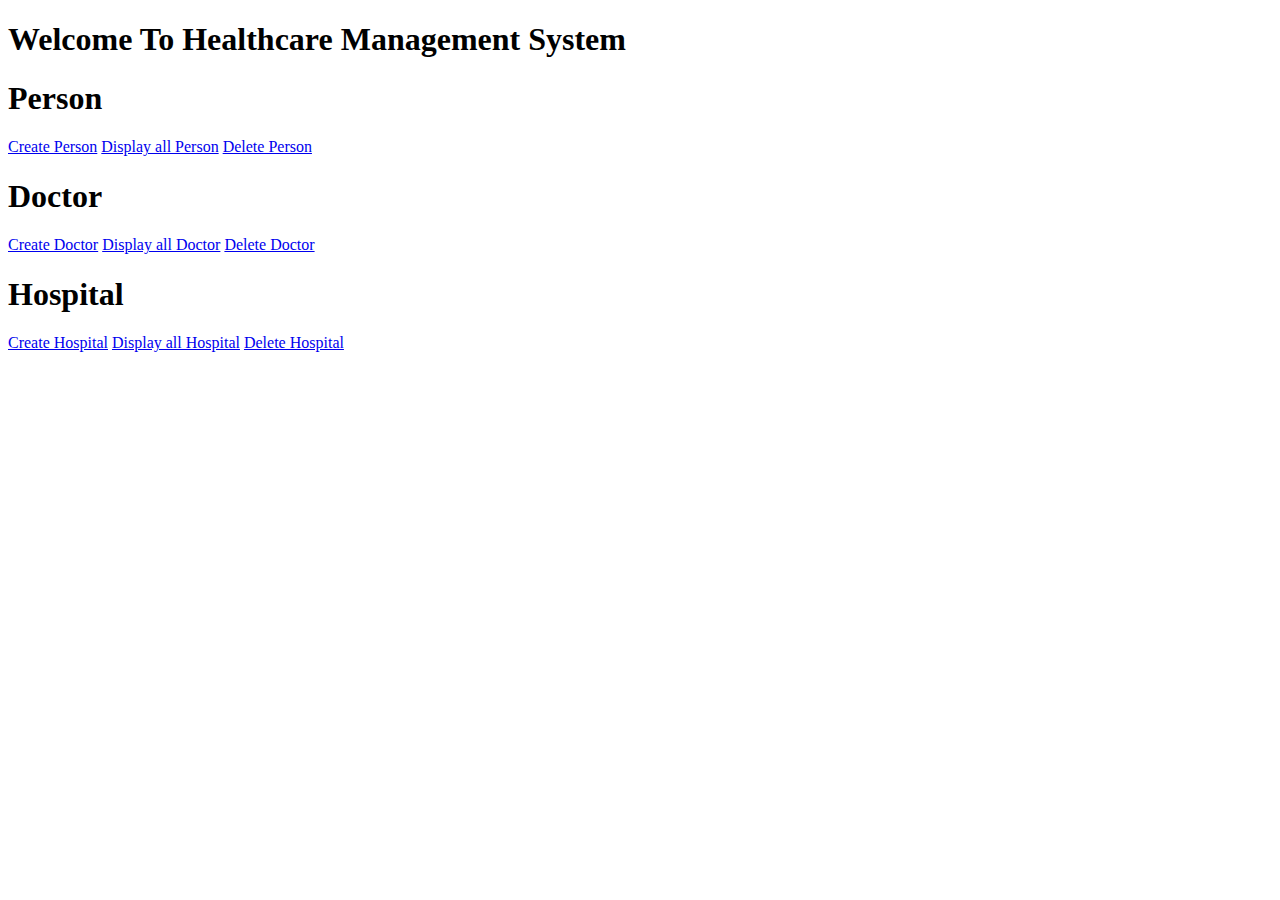
<file: src/main/webapp/index.html>
<!DOCTYPE html>
<html lang="en">
<head>
    <meta charset="UTF-8">
    <title>Title</title>
</head>
<body>

<h1>Welcome To Healthcare Management System</h1>
<h1>Person</h1>
<a href="/servlet-healthcare-management-system/CreatePerson.jsp">Create Person</a>
<a href="/servlet-healthcare-management-system/person-controller">Display all Person</a>
<a href="/servlet-healthcare-management-system/personDelete.html">Delete Person</a>
<br>
<h1>Doctor</h1>
<a href="/servlet-healthcare-management-system/CreateDoctor.jsp">Create Doctor</a>
<a href="/servlet-healthcare-management-system/doctor-controller">Display all Doctor</a>
<a href="/servlet-healthcare-management-system/doctorDelete.html">Delete Doctor</a>
<br>
<h1>Hospital</h1>
<a href="/servlet-healthcare-management-system/CreateHospital.jsp">Create Hospital</a>
<a href="/servlet-healthcare-management-system/hospital-controller">Display all Hospital</a>
<a href="/servlet-healthcare-management-system/hospitalDelete.html">Delete Hospital</a>

</body>
</html>
</file>
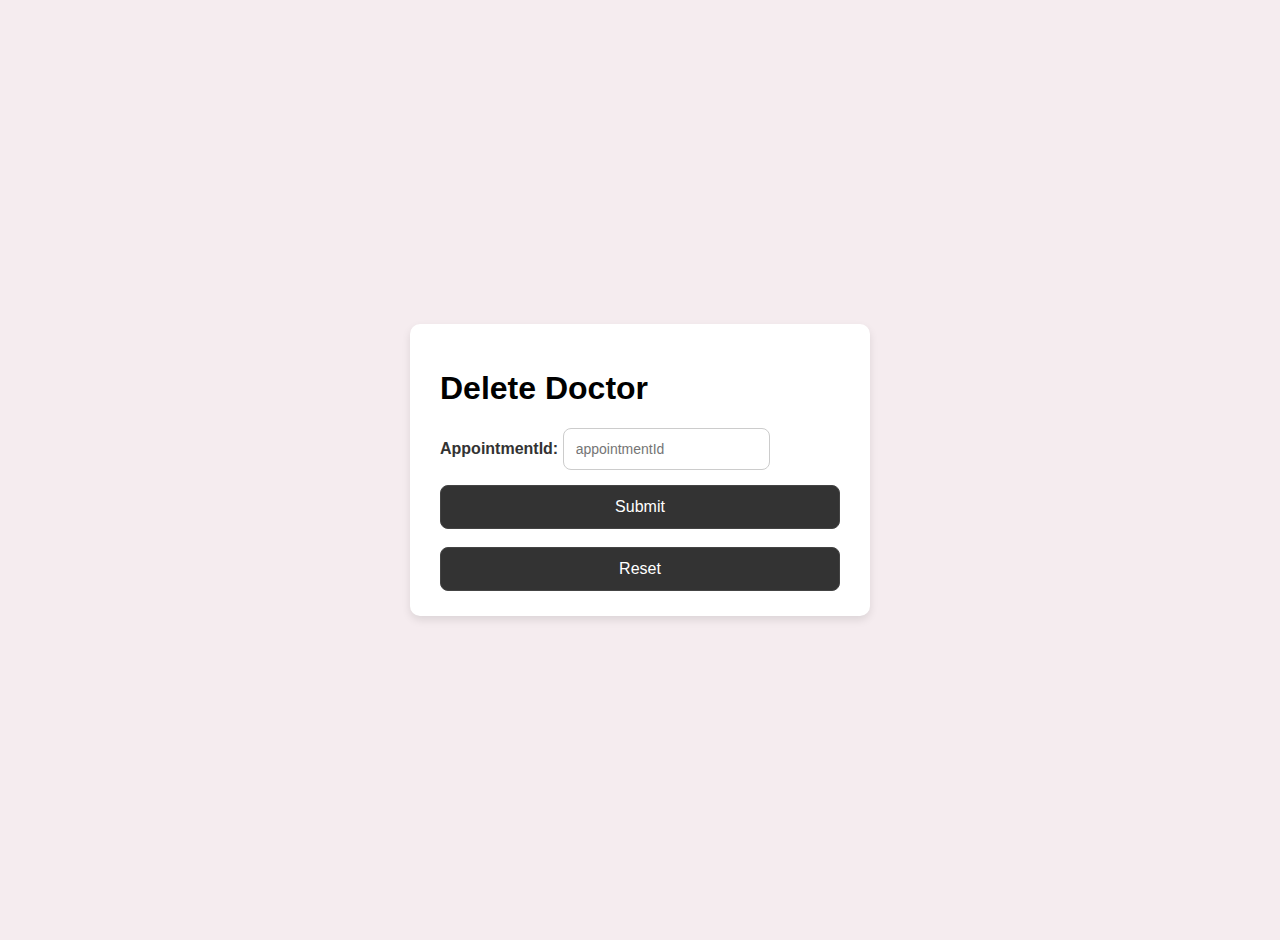
<file: src/main/webapp/appointmentDelete.html>
<!DOCTYPE html>
<html lang="en">
<head>
    <meta charset="UTF-8">
    <title>Delete Appointment</title>
    <link rel="stylesheet" href="style.css">
</head>

<body>
<div class="form-container">
    <h1>Delete Doctor</h1>
    <form action="/servlet-healthcare-management-system/DeleteAppointment.jsp" method="DELETE">
        <div class="form-group">
            <label for="appointmentId">AppointmentId:</label>
            <input type="number" id="appointmentId" name="appointmentId" placeholder="appointmentId" required>
        </div>

        <button type="submit">Submit</button>
        <br>
        <button type="reset">Reset</button>

    </form>
</div>
</body>
</html>
</file>
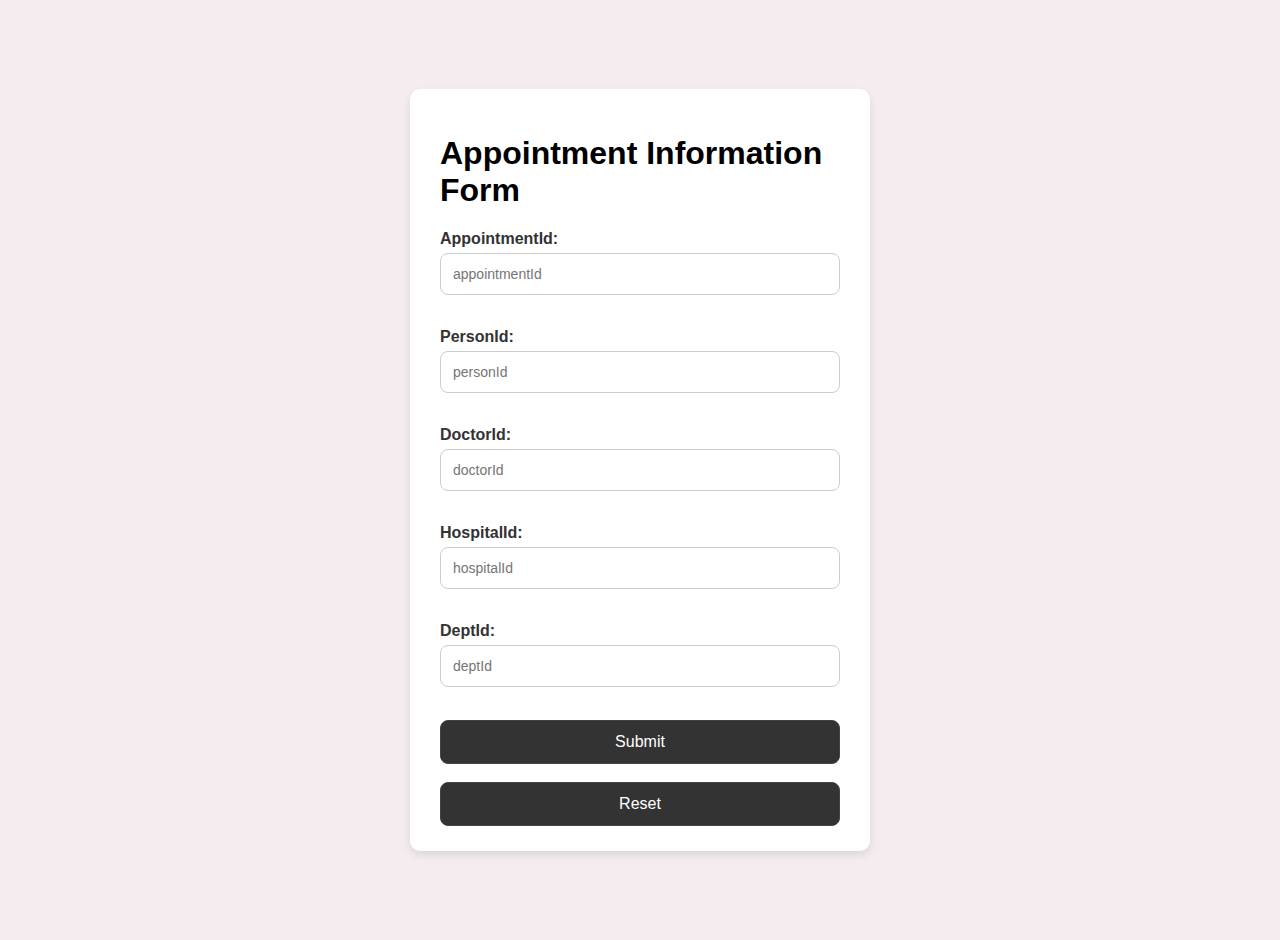
<file: src/main/webapp/appointmentInsert.html>
<!DOCTYPE html>
<html lang="en">
<head>
    <meta charset="UTF-8">
    <title>Title</title>
</head>
<link rel="stylesheet" href="style.css">
<body>
<div class="form-container">
    <h1>Appointment Information Form</h1>

    <form action="/servlet-healthcare-management-system/appointment-controller" method="POST">

        <label for="appointmentId">AppointmentId:</label>
        <input type="number" id="appointmentId" name="appointmentId" placeholder="appointmentId" required><br>

        <label for="personId">PersonId:</label>
        <input type="number" id="personId" name="personId" placeholder="personId" required><br>

        <label for="doctorId">DoctorId:</label>
        <input type="number" id="doctorId" name="doctorId" placeholder="doctorId" required> <br>

        <label for="hospitalId">HospitalId:</label>
        <input type="number" id="hospitalId" name="hospitalId" placeholder="hospitalId" required> <br>

        <label for="deptId">DeptId:</label>
        <input type="number" id="deptId" name="deptId" placeholder="deptId" required> <br>


        <button type="submit">Submit</button>
        <br>
        <button type="reset">Reset</button>
    </form>
</div>
</body>
</html>
</file>
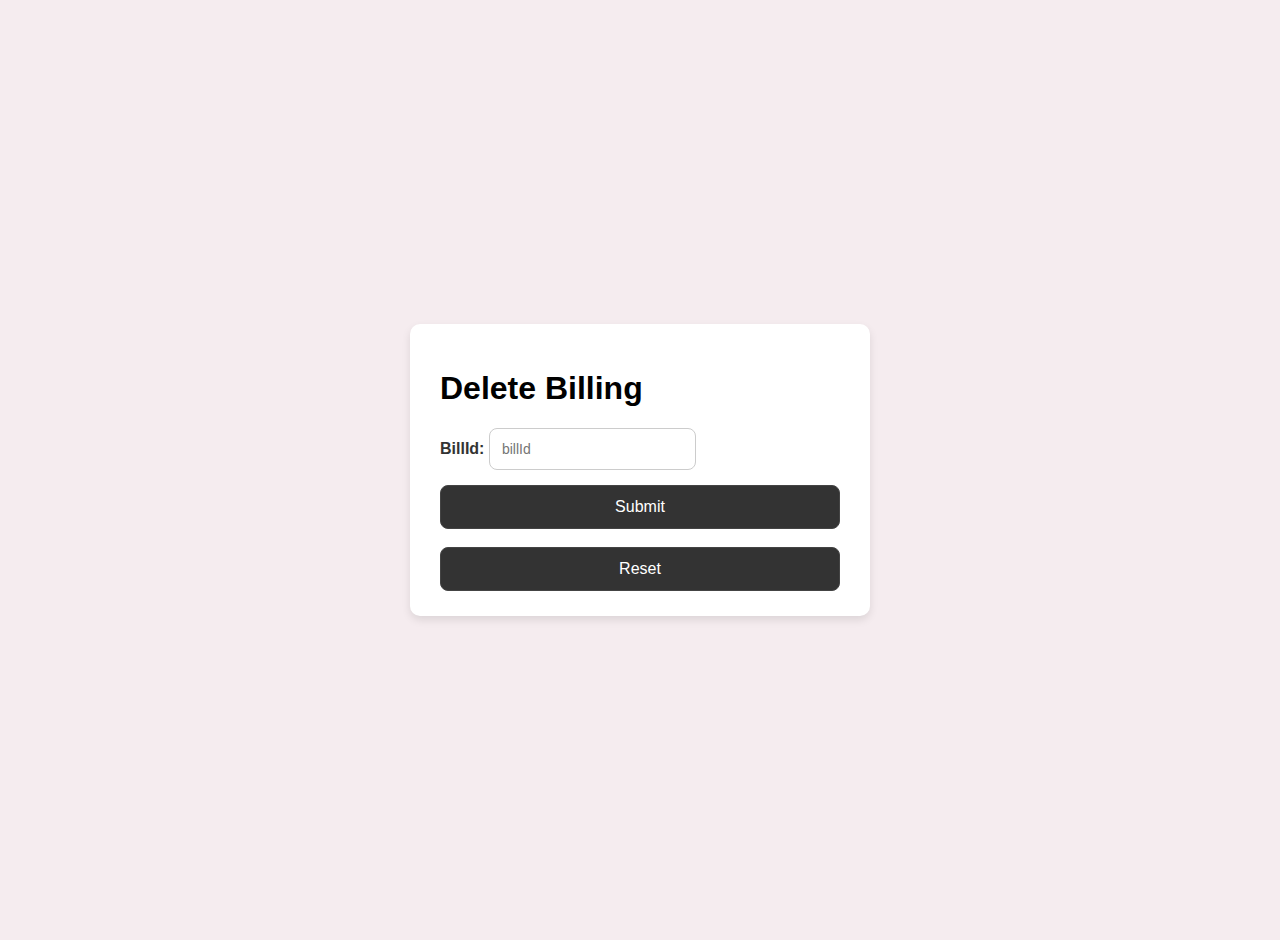
<file: src/main/webapp/billingDelete.html>
<!DOCTYPE html>
<html lang="en">
<head>
    <meta charset="UTF-8">
    <title>Delete Billing</title>
    <link rel="stylesheet" href="style.css">
</head>

<body>
<div class="form-container">
    <h1>Delete Billing</h1>
    <form action="/servlet-healthcare-management-system/DeleteBilling.jsp" method="DELETE">
        <div class="form-group">
            <label for="billId">BillId:</label>
            <input type="number" id="billId" name="billId" placeholder="billId" required>
        </div>

        <button type="submit">Submit</button>
        <br>
        <button type="reset">Reset</button>

    </form>
</div>
</body>
</html>
</file>
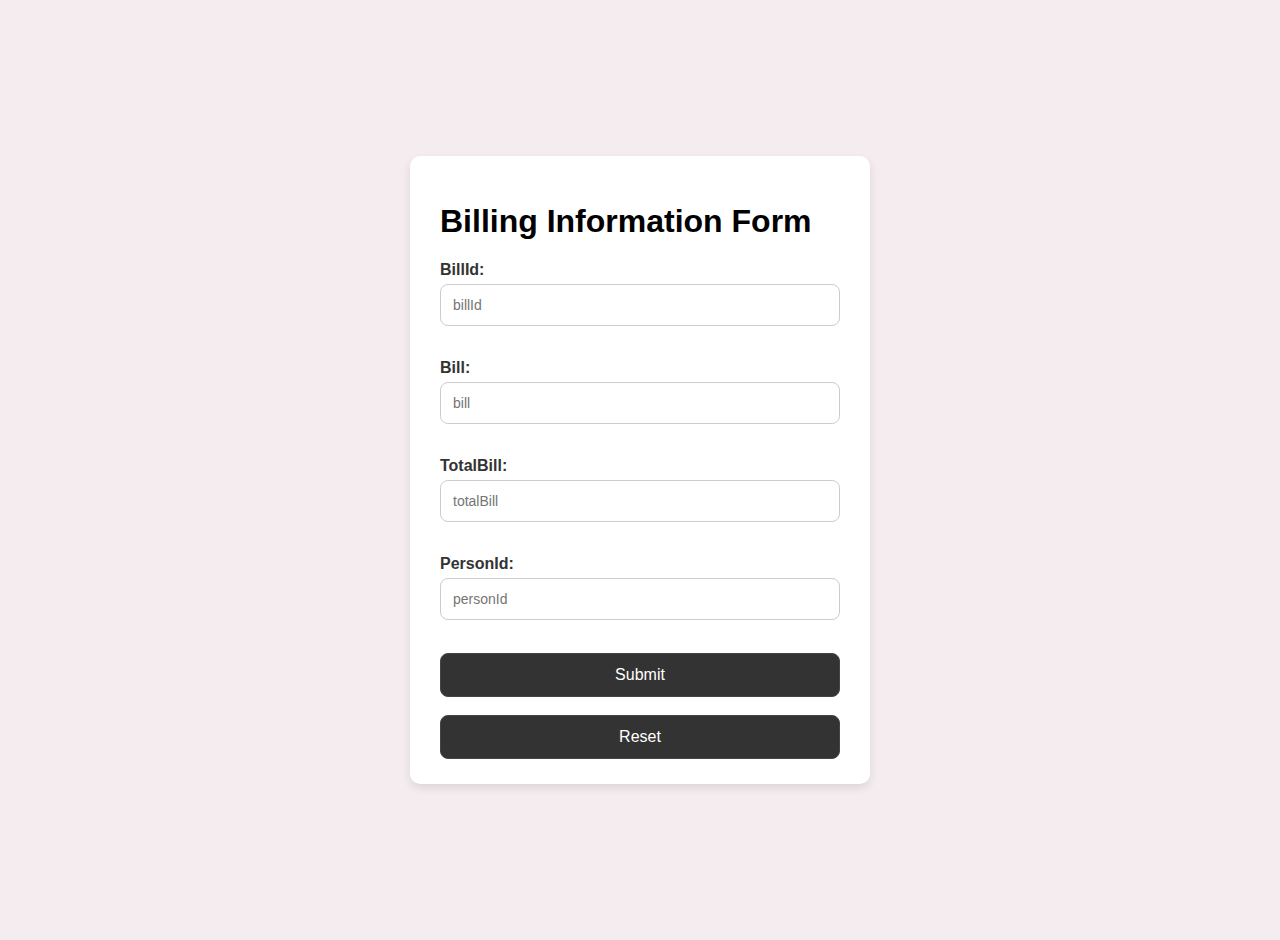
<file: src/main/webapp/billingInsert.html>
<!DOCTYPE html>
<html lang="en">
<head>
  <meta charset="UTF-8">
  <title>Title</title>
</head>
<link rel="stylesheet" href="style.css">
<body>
<div class="form-container">
  <h1>Billing Information Form</h1>

  <form action="/servlet-healthcare-management-system/billing-controller" method="POST">

    <label for="billId">BillId:</label>
    <input type="number" id="billId" name="billId" placeholder="billId" required><br>

    <label for="bill">Bill:</label>
    <input type="number" id="bill" name="bill" placeholder="bill" required><br>

    <label for="totalBill">TotalBill:</label>
    <input type="number" id="totalBill" name="totalBill" placeholder="totalBill" required> <br>

    <label for="personId">PersonId:</label>
    <input type="number" id="personId" name="personId" placeholder="personId" required> <br>


    <button type="submit">Submit</button>
    <br>
    <button type="reset">Reset</button>
  </form>
</div>
</body>
</html>
</file>
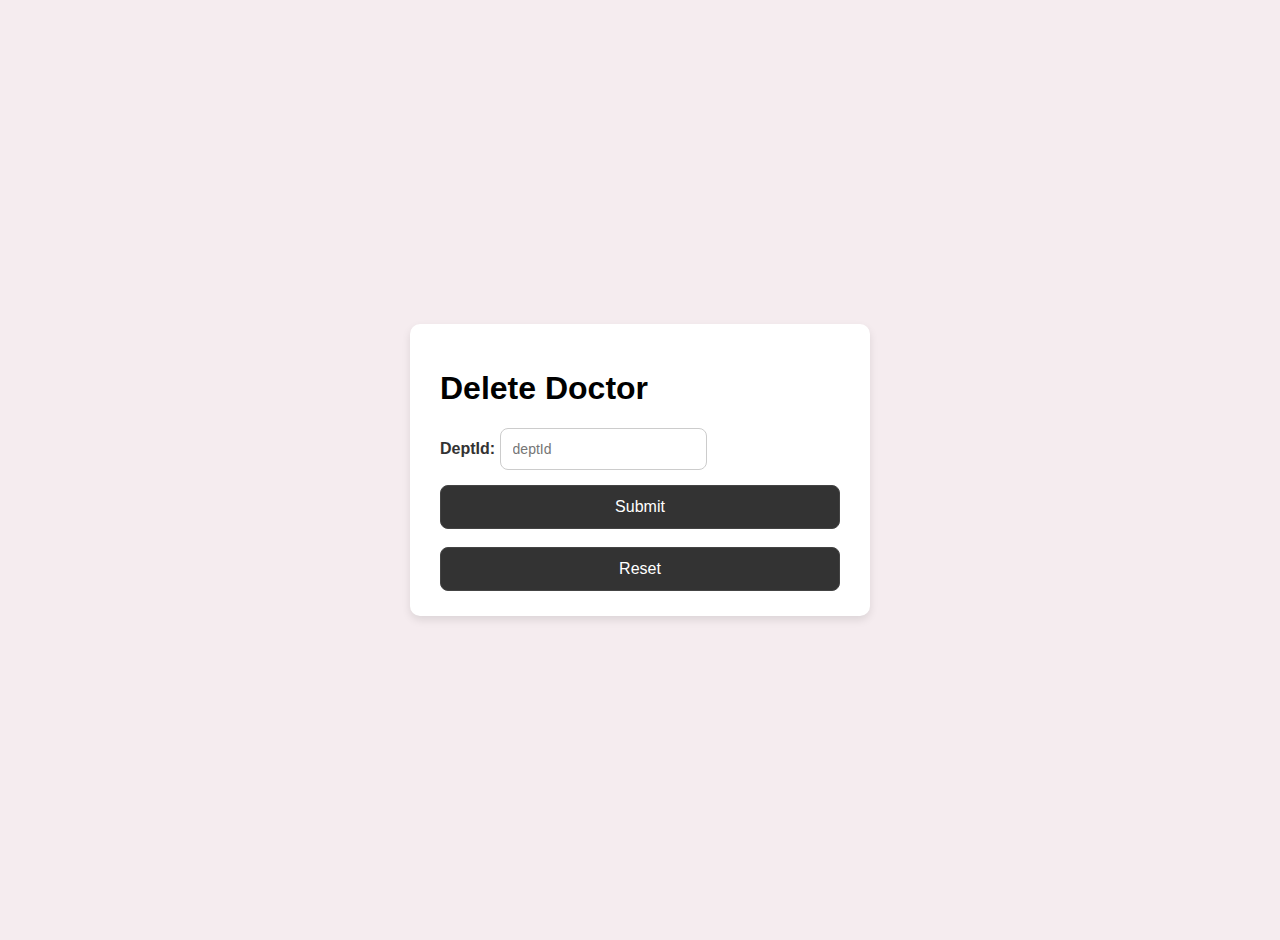
<file: src/main/webapp/departmentdelete.html>
<!DOCTYPE html>
<html lang="en">
<head>
    <meta charset="UTF-8">
    <title>Delete Person</title>
    <link rel="stylesheet" href="style.css">
</head>

<body>
<div class="form-container">
    <h1>Delete Doctor</h1>
    <form action="/servlet-healthcare-management-system/DeleteDepartment.jsp" method="DELETE">
        <div class="form-group">
            <label for="deptId">DeptId:</label>
            <input type="number" id="deptId" name="deptId" placeholder="deptId" required>
        </div>

        <button type="submit">Submit</button>
        <br>
        <button type="reset">Reset</button>

    </form>
</div>
</body>
</html>
</file>
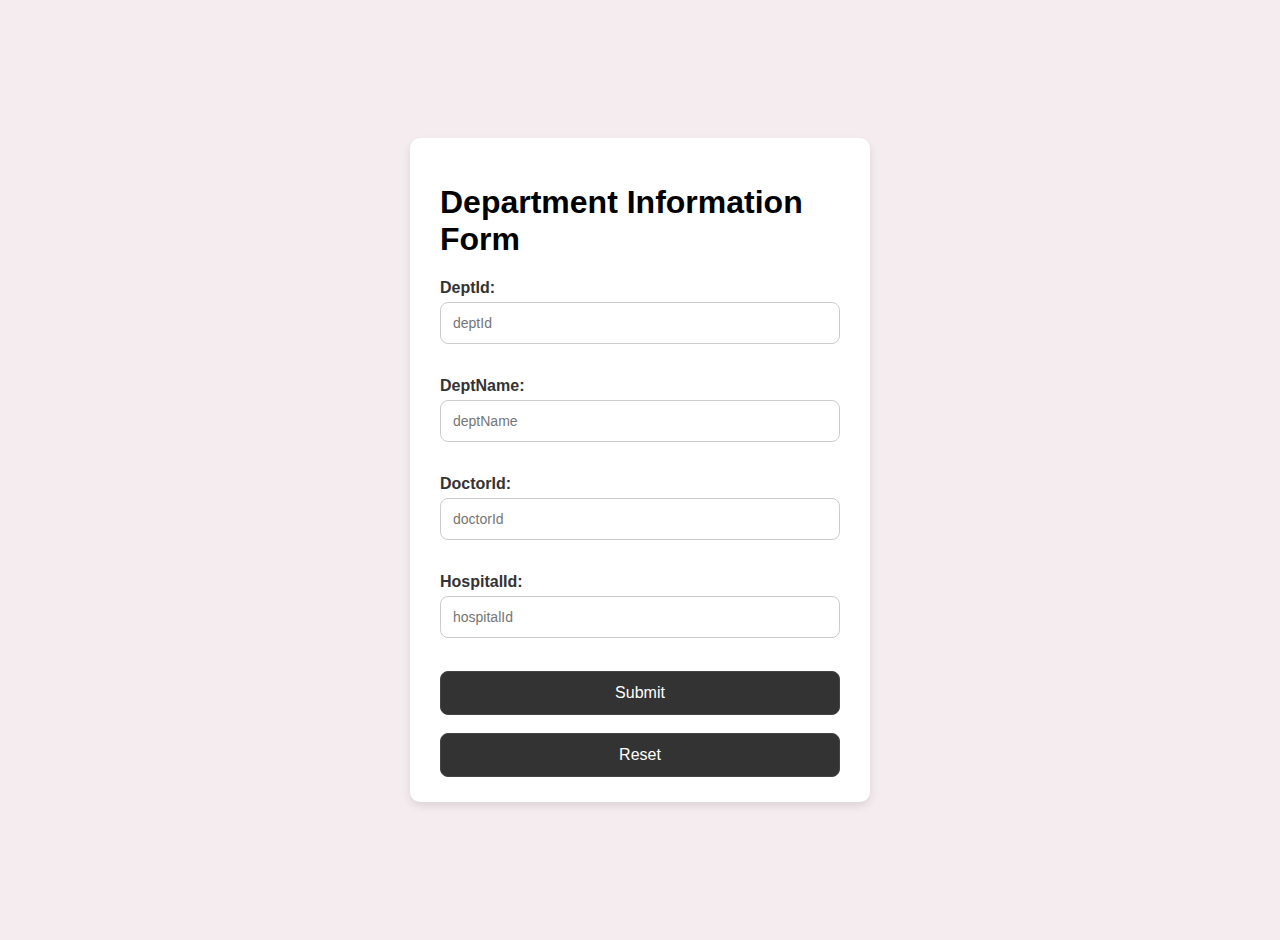
<file: src/main/webapp/departmentInsert.html>
<!DOCTYPE html>
<html lang="en">
<head>
    <meta charset="UTF-8">
    <title>Department Form</title>
</head>
<link rel="stylesheet" href="style.css">
<body>
<div class="form-container">
    <h1>Department Information Form</h1>

    <form action="/servlet-healthcare-management-system/CreateDepartment.jsp" method="POST">

        <label for="deptId">DeptId:</label>
        <input type="number" id="deptId" name="deptId" placeholder="deptId" required><br>

        <label for="deptName">DeptName:</label>
        <input type="text" id="deptName" name="deptName" placeholder="deptName" required><br>

        <label for="doctorId">DoctorId:</label>
        <input type="number" id="doctorId" name="doctorId" placeholder="doctorId" required> <br>

        <label for="hospitalId">HospitalId:</label>
        <input type="number" id="hospitalId" name="hospitalId" placeholder="hospitalId" required> <br>

        <button type="submit">Submit</button>
        <br>
        <button type="reset">Reset</button>
    </form>
</div>
</body>
</file>
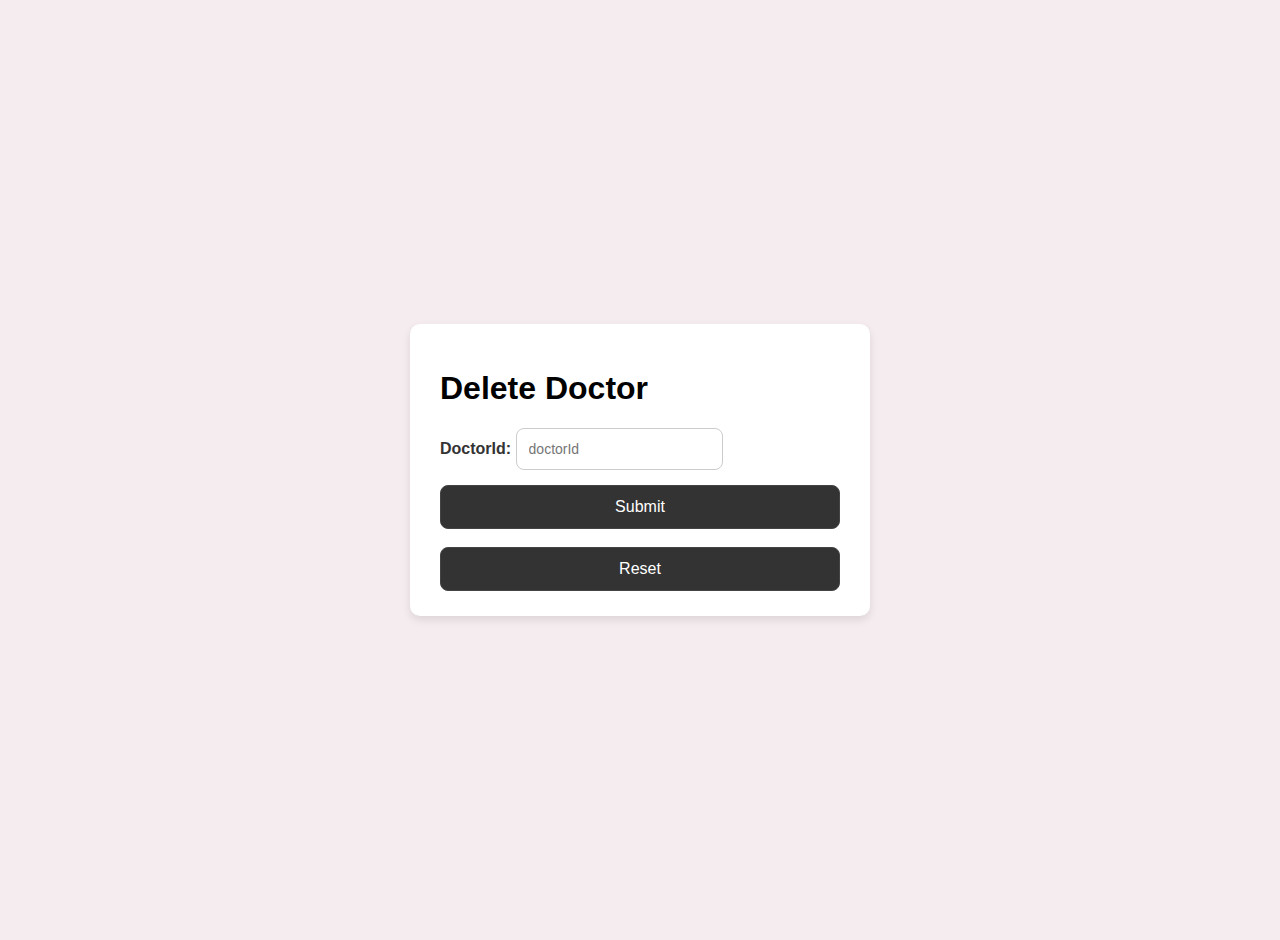
<file: src/main/webapp/doctorDelete.html>
<!DOCTYPE html>
<html lang="en">
<head>
    <meta charset="UTF-8">
    <title>Delete Person</title>
    <link rel="stylesheet" href="style.css">
</head>

<body>
<div class="form-container">
    <h1>Delete Doctor</h1>
    <form action="/servlet-healthcare-management-system/doctor-delete-controller" method="POST">
        <div class="form-group">
            <label for="doctorId">DoctorId:</label>
            <input type="number" id="doctorId" name="doctorId" placeholder="doctorId" required>
        </div>

        <button type="submit">Submit</button>
        <br>
        <button type="reset">Reset</button>

    </form>
</div>
</body>
</html>
</file>
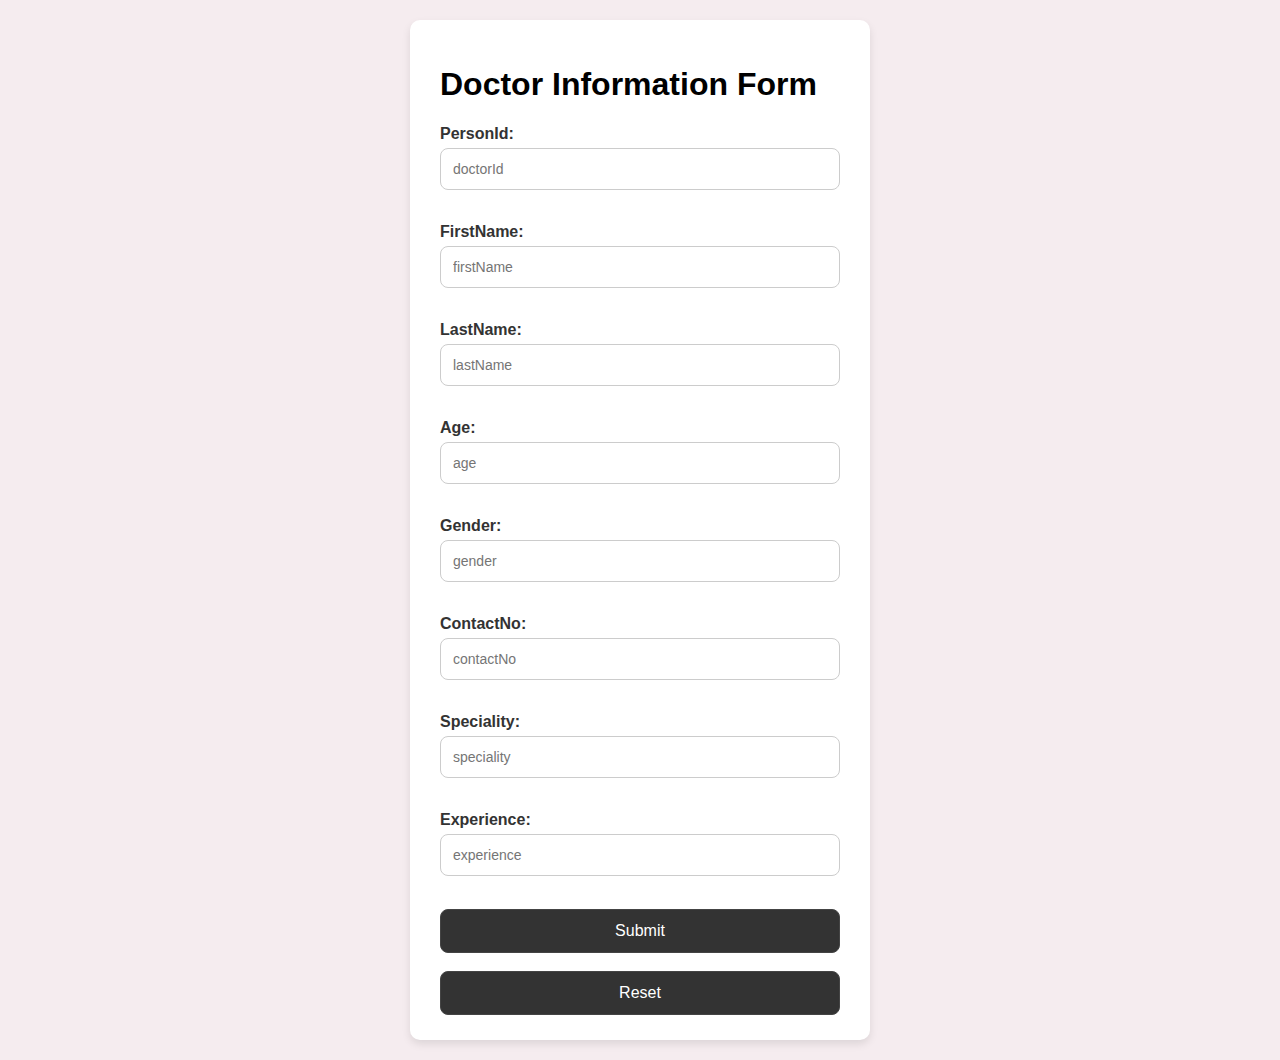
<file: src/main/webapp/doctorInsert.html>
<!DOCTYPE html>
<html lang="en">
<head>
    <meta charset="UTF-8">
    <title>Person Form</title>
</head>
<link rel="stylesheet" href="style.css">
<body>
<div class="form-container">
    <h1>Doctor Information Form</h1>

    <form action="/servlet-healthcare-management-system/doctor-controller" method="POST">

        <label for="doctorId">PersonId:</label>
        <input type="text" id="doctorId" name="doctorId" placeholder="doctorId" required><br>

        <label for="firstName">FirstName:</label>
        <input type="text" id="firstName" name="firstName" placeholder="firstName" required><br>

        <label for="lastName">LastName:</label>
        <input type="text" id="lastName" name="lastName" placeholder="lastName" required> <br>

        <label for="age">Age:</label>
        <input type="number" id="age" name="age" placeholder="age" required> <br>

        <label for="gender">Gender:</label>
        <input type="text" id="gender" name="gender" placeholder="gender" required><br>

        <label for="contactNo">ContactNo:</label>
        <input type="number" name="contactNo" id="contactNo" placeholder="contactNo" required> <br>

        <label for="speciality">Speciality:</label>
        <input type="text" name="speciality" id="speciality" placeholder="speciality" required> <br>

        <label for="experience">Experience:</label>
        <input type="number" name="experience" id="experience" placeholder="experience" required> <br>


        <button type="submit">Submit</button>
        <br>
        <button type="reset">Reset</button>
    </form>
</div>
</body>
</file>
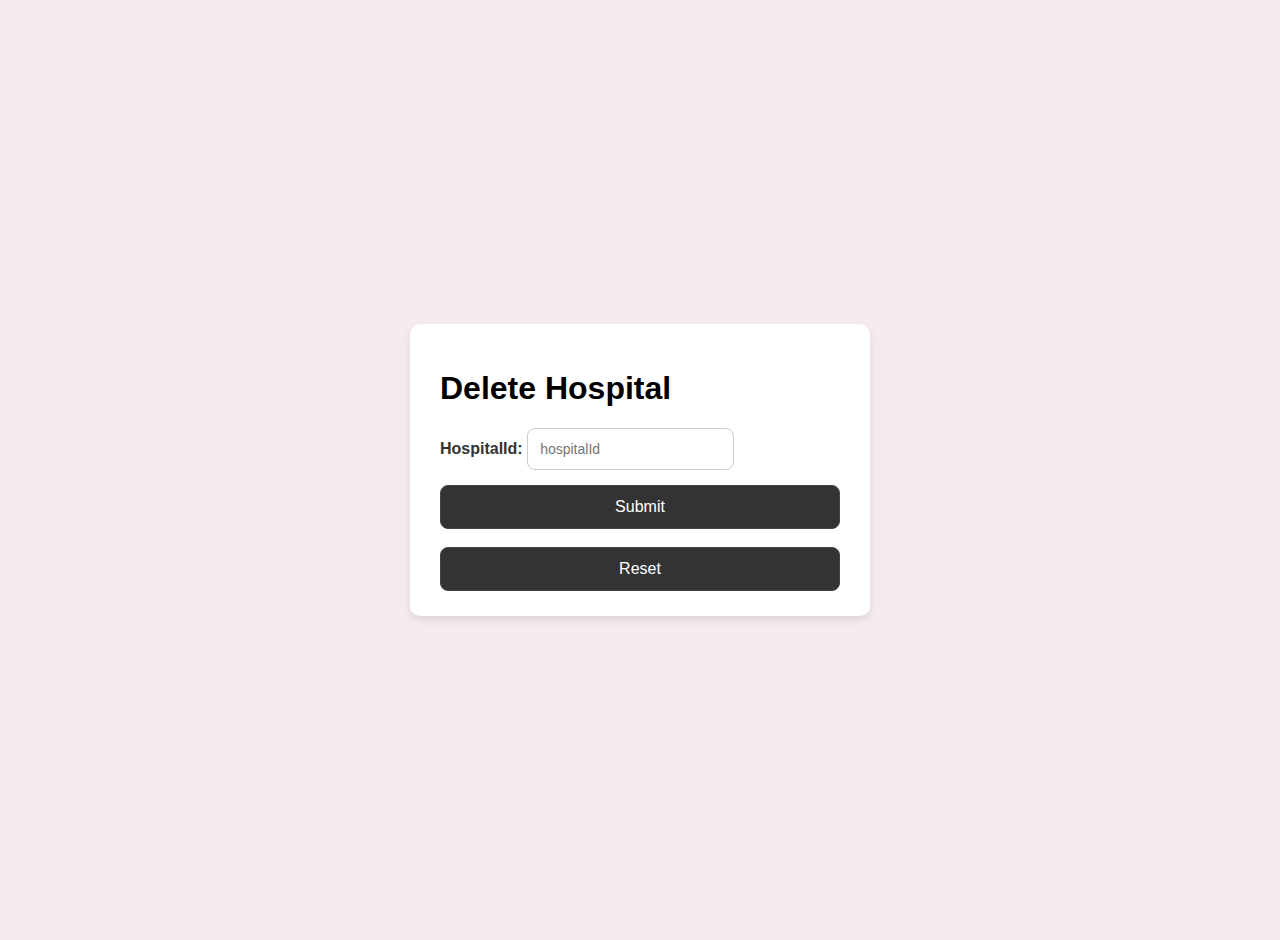
<file: src/main/webapp/hospitalDelete.html>
<!DOCTYPE html>
<html lang="en">
<head>
    <meta charset="UTF-8">
    <title>Delete Person</title>
    <link rel="stylesheet" href="style.css">
</head>
<body>
<div class="form-container">
    <h1>Delete Hospital</h1>
    <form action="/servlet-healthcare-management-system/hospital-delete-controller" method="POST">
        <div class="form-group">
            <label for="hospitalId">HospitalId:</label>
            <input type="number" id="hospitalId" name="hospitalId" placeholder="hospitalId" required>
        </div>

        <button type="submit">Submit</button>
        <br>
        <button type="reset">Reset</button>

    </form>
</div>
</body>
</html>
</file>
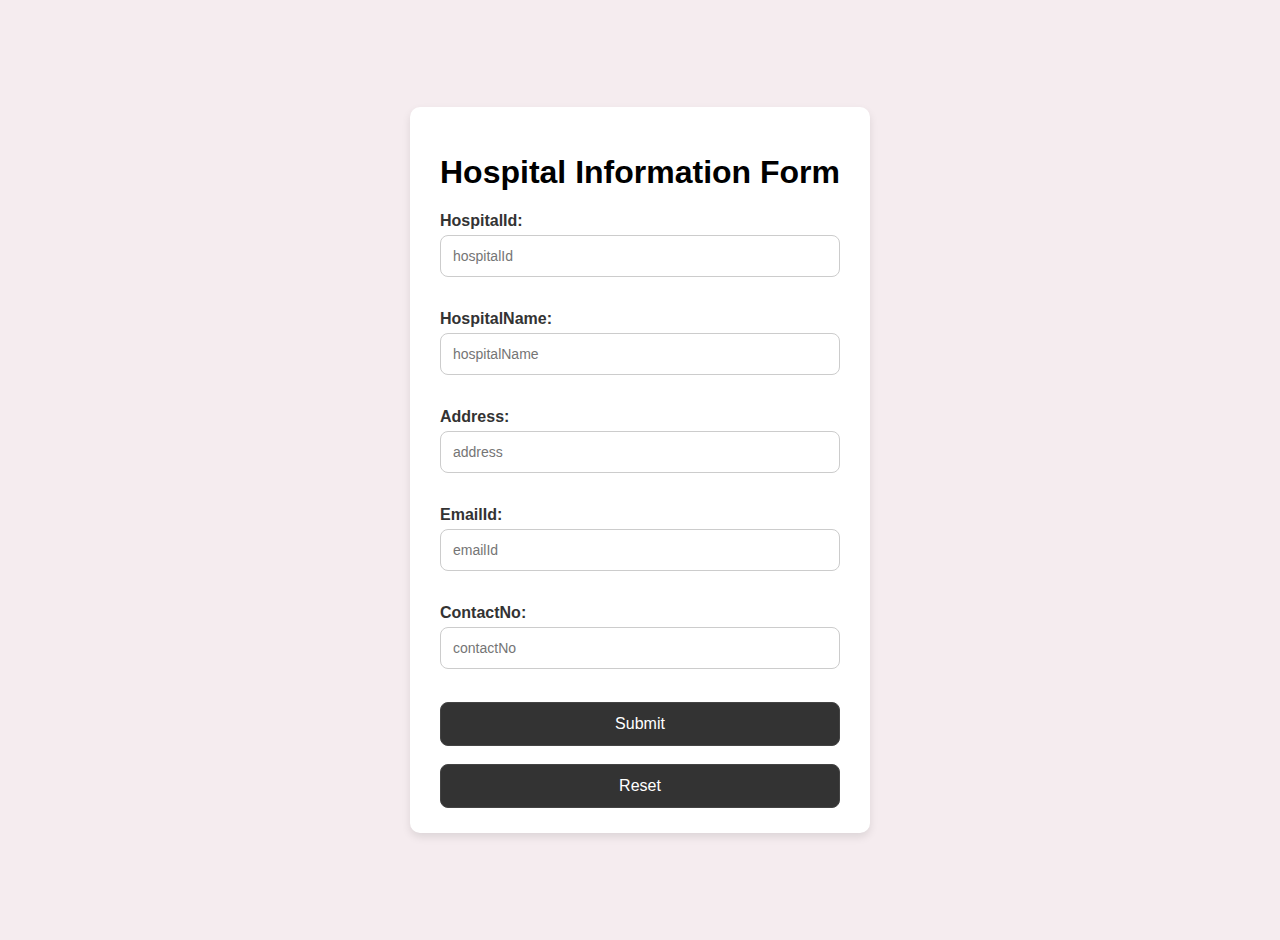
<file: src/main/webapp/hospitalInsert.html>
<!DOCTYPE html>
<html lang="en">
<head>
    <meta charset="UTF-8">
    <title>Hospital Form</title>
    <link rel="stylesheet" href="style.css">
</head>
<body>
<div class="form-container">
    <h1>Hospital Information Form</h1>

    <form action="/servlet-healthcare-management-system/hospital-controller" method="POST">

        <label for="hospitalId">HospitalId:</label>
        <input type="int" id="hospitalId" name="hospitalId" placeholder="hospitalId"><br>

        <label for="hospitalName">HospitalName:</label>
        <input type="text" id="hospitalName" name="hospitalName" placeholder="hospitalName" required><br>

        <label for="address">Address:</label>
        <input type="text" id="address" name="address" placeholder="address" required><br>

        <label for="emailId">EmailId:</label>
        <input type="text" id="emailId" name="emailId" placeholder="emailId" required><br>

        <label for="contactNo">ContactNo:</label>
        <input type="int" name="contactNo" id="contactNo" placeholder="contactNo" required> <br>

        <button type="submit">Submit</button>
        <br>
        <button type="reset">Reset</button>
    </form>

</div>
</body>
</html>
</file>
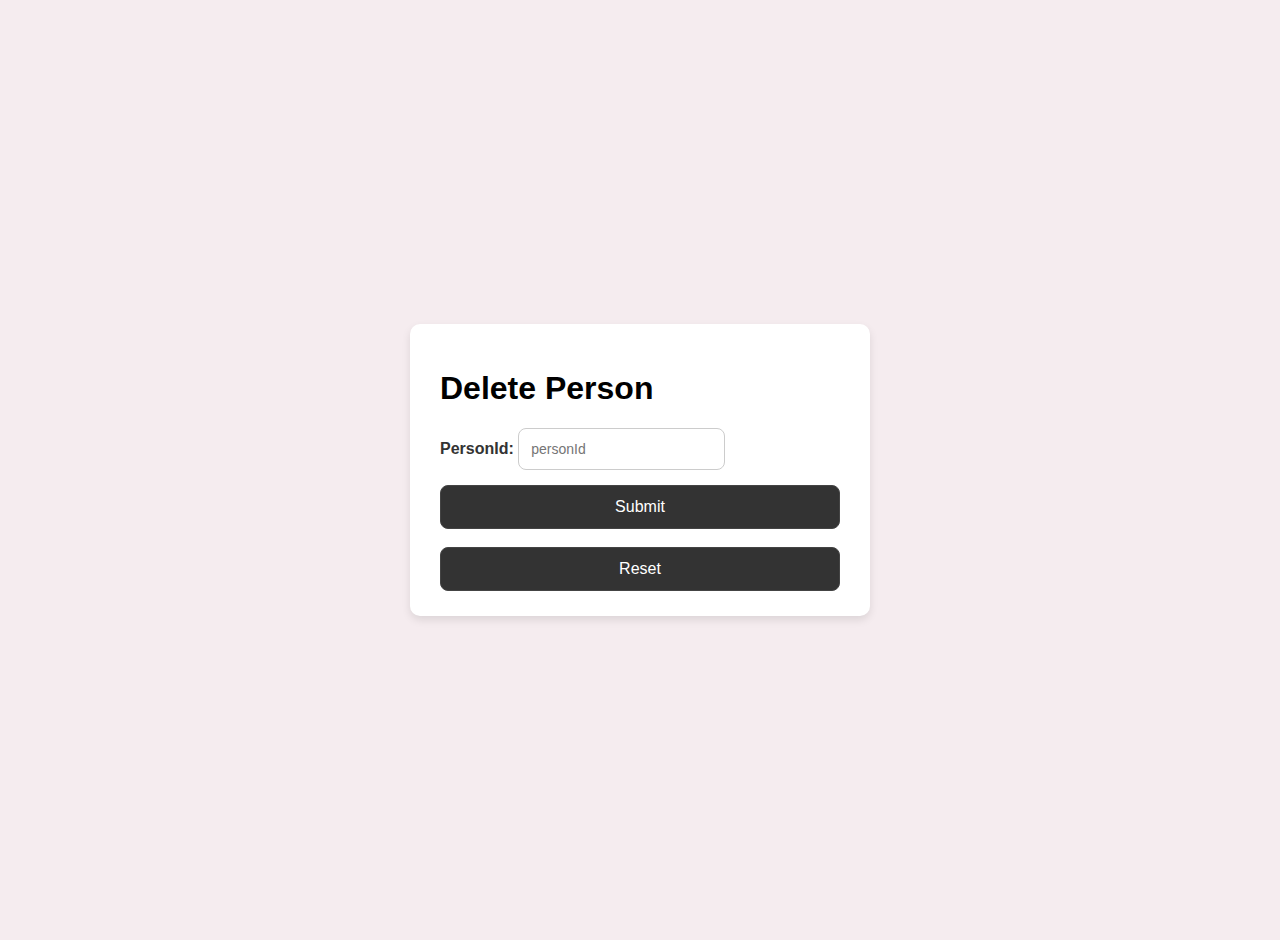
<file: src/main/webapp/personDelete.html>
<!DOCTYPE html>
<html lang="en">
<head>
    <meta charset="UTF-8">
    <title>Delete Customer</title>
    <link rel="stylesheet" href="style.css">
</head>
<body>
<div class="form-container">
    <h1>Delete Person</h1>
    <form action="/servlet-healthcare-management-system/person-delete-controller" method="POST">
        <div class="form-group">
            <label for="personId">PersonId:</label>
            <input type="number" id="personId" name="personId" placeholder="personId" required>
        </div>

        <button type="submit">Submit</button>
        <br>
        <button type="reset">Reset</button>

    </form>
</div>
</body>
</html>
</file>
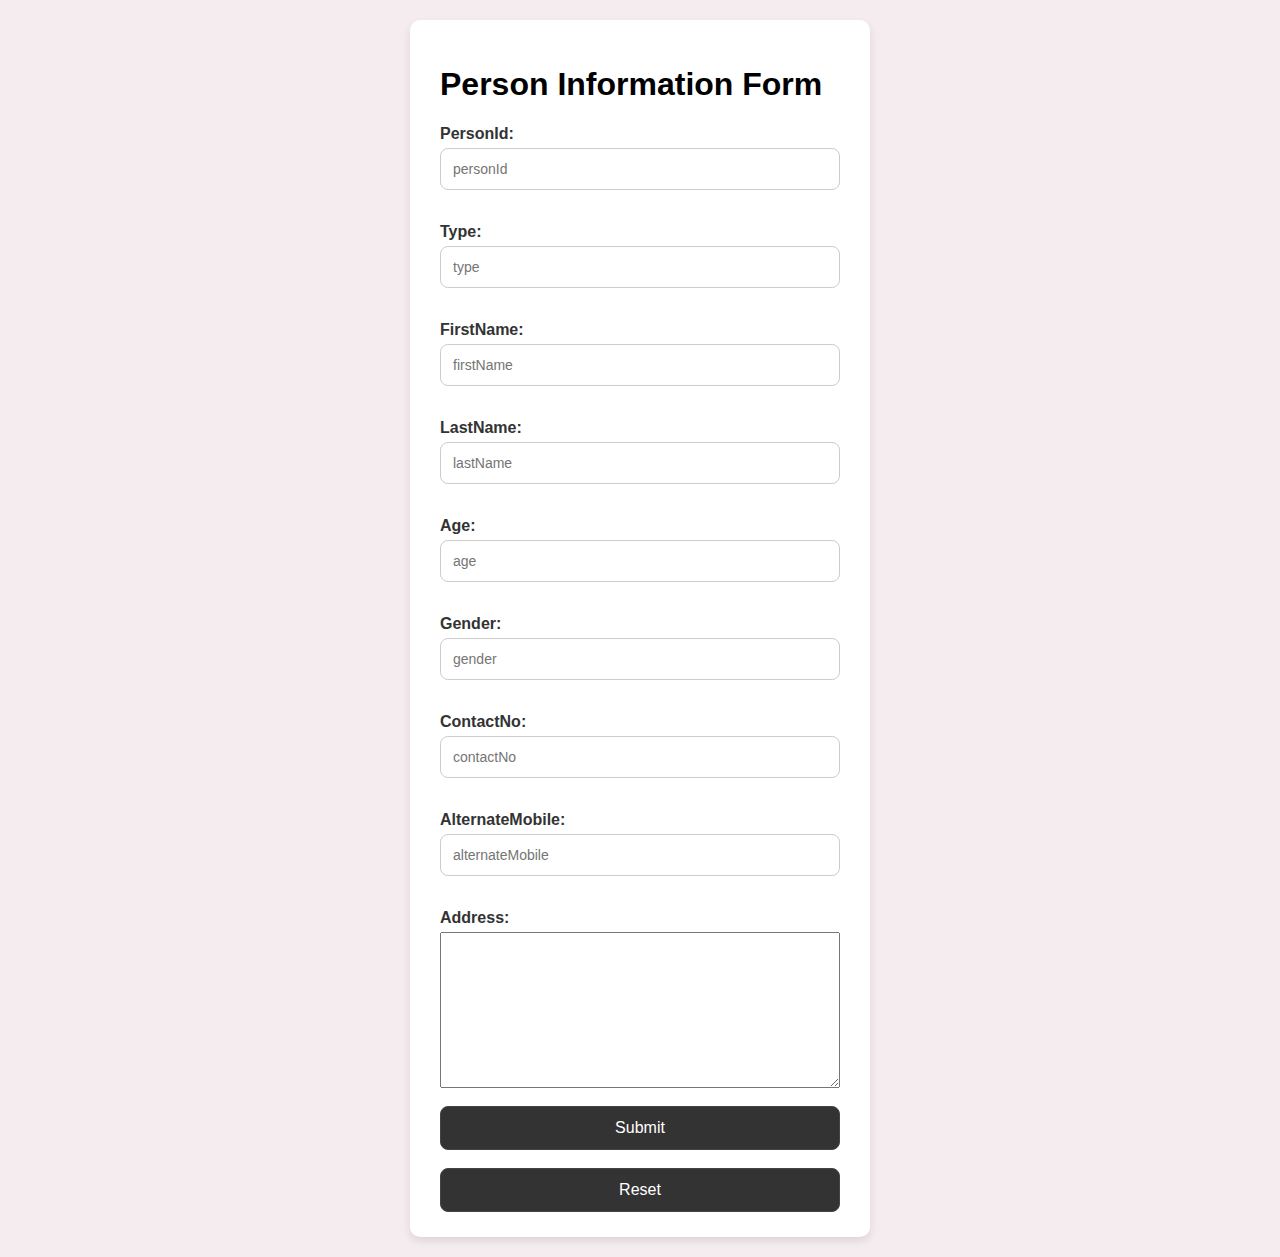
<file: src/main/webapp/personInsert.html>
<!DOCTYPE html>
<html lang="en">
<head>
    <meta charset="UTF-8">
    <title>Person Form</title>
</head>
<link rel="stylesheet" href="style.css">
<body>
<div class="form-container">
    <h1>Person Information Form</h1>

    <form action="/servlet-healthcare-management-system/person-controller" method="POST">

        <label for="personId">PersonId:</label>
        <input type="text" id="personId" name="personId" placeholder="personId"><br>

        <label for="type">Type:</label>
        <input type="text" id="type" name="type" placeholder="type"><br>

        <label for="firstName">FirstName:</label>
        <input type="text" id="firstName" name="firstName" placeholder="firstName" required><br>

        <label for="lastName">LastName:</label>
        <input type="text" id="lastName" name="lastName" placeholder="lastName" required> <br>

        <label for="age">Age:</label>
        <input type="number" id="age" name="age" placeholder="age" required> <br>

        <label for="gender">Gender:</label>
        <input type="text" id="gender" name="gender" placeholder="gender" required><br>

        <label for="contactNo">ContactNo:</label>
        <input type="number" name="contactNo" id="contactNo" placeholder="contactNo" required> <br>

        <label for="alternateMobile">AlternateMobile:</label>
        <input type="number" name="alternateMobile" id="alternateMobile" placeholder="alternateMobile" required>
        <br>

        <label for="address">Address:</label><textarea name="address" id="address" cols="30" rows="10"></textarea>
        <br>

        <button type="submit">Submit</button>
        <br>
        <button type="reset">Reset</button>
    </form>

</div>
</body>
</html>
</file>
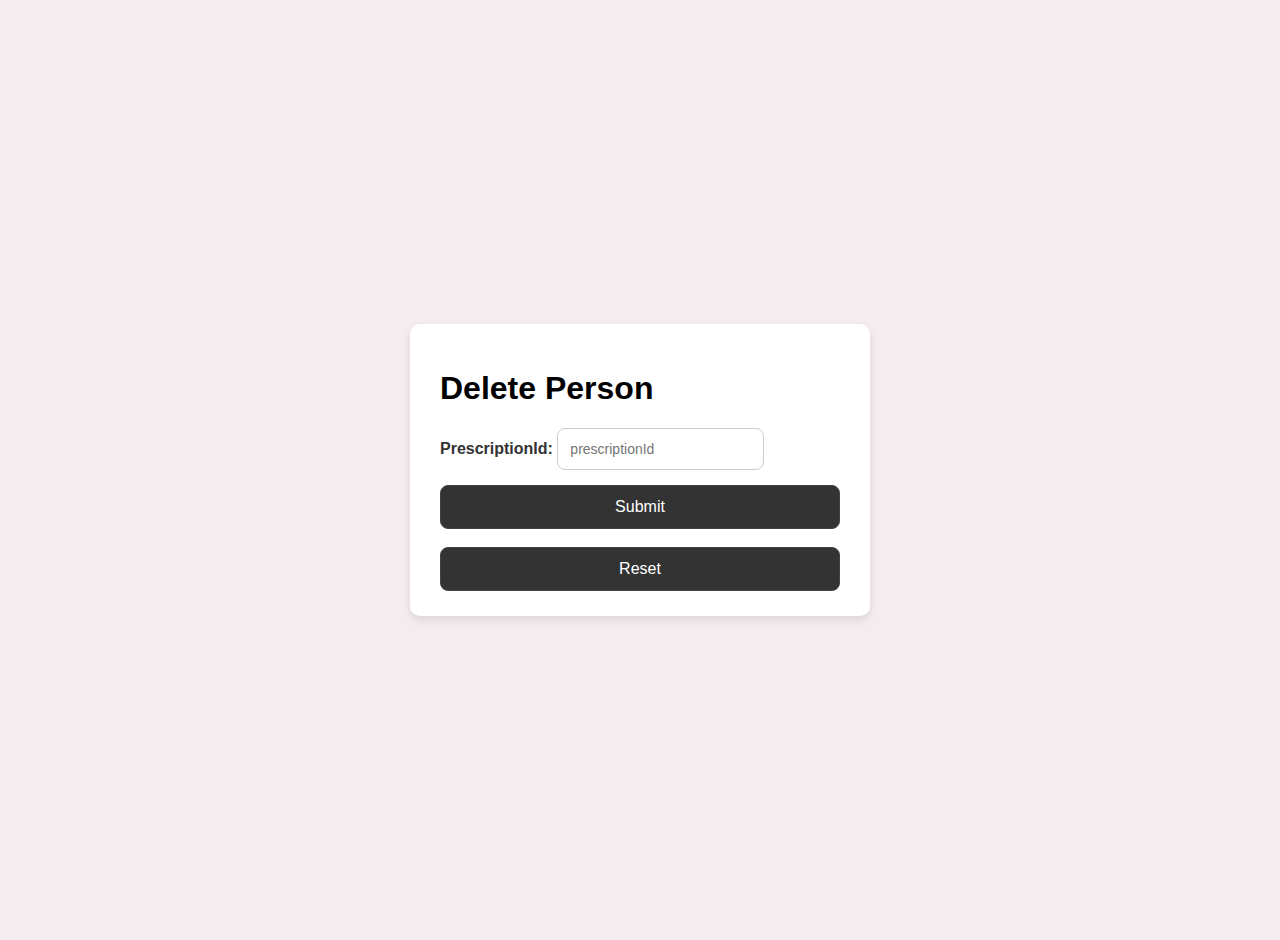
<file: src/main/webapp/prescriptionDelete.html>
<!DOCTYPE html>
<html lang="en">
<head>
    <meta charset="UTF-8">
    <title>Delete Prescription</title>
    <link rel="stylesheet" href="style.css">
</head>
<body>
<div class="form-container">
    <h1>Delete Person</h1>
    <form action="/servlet-healthcare-management-system/DeletePrescription.jsp" method="DELETE">
        <div class="form-group">
            <label for="prescriptionId">PrescriptionId:</label>
            <input type="number" id="prescriptionId" name="prescriptionId" placeholder="prescriptionId" required>
        </div>

        <button type="submit">Submit</button>
        <br>
        <button type="reset">Reset</button>

    </form>
</div>
</body>
</html>
</file>
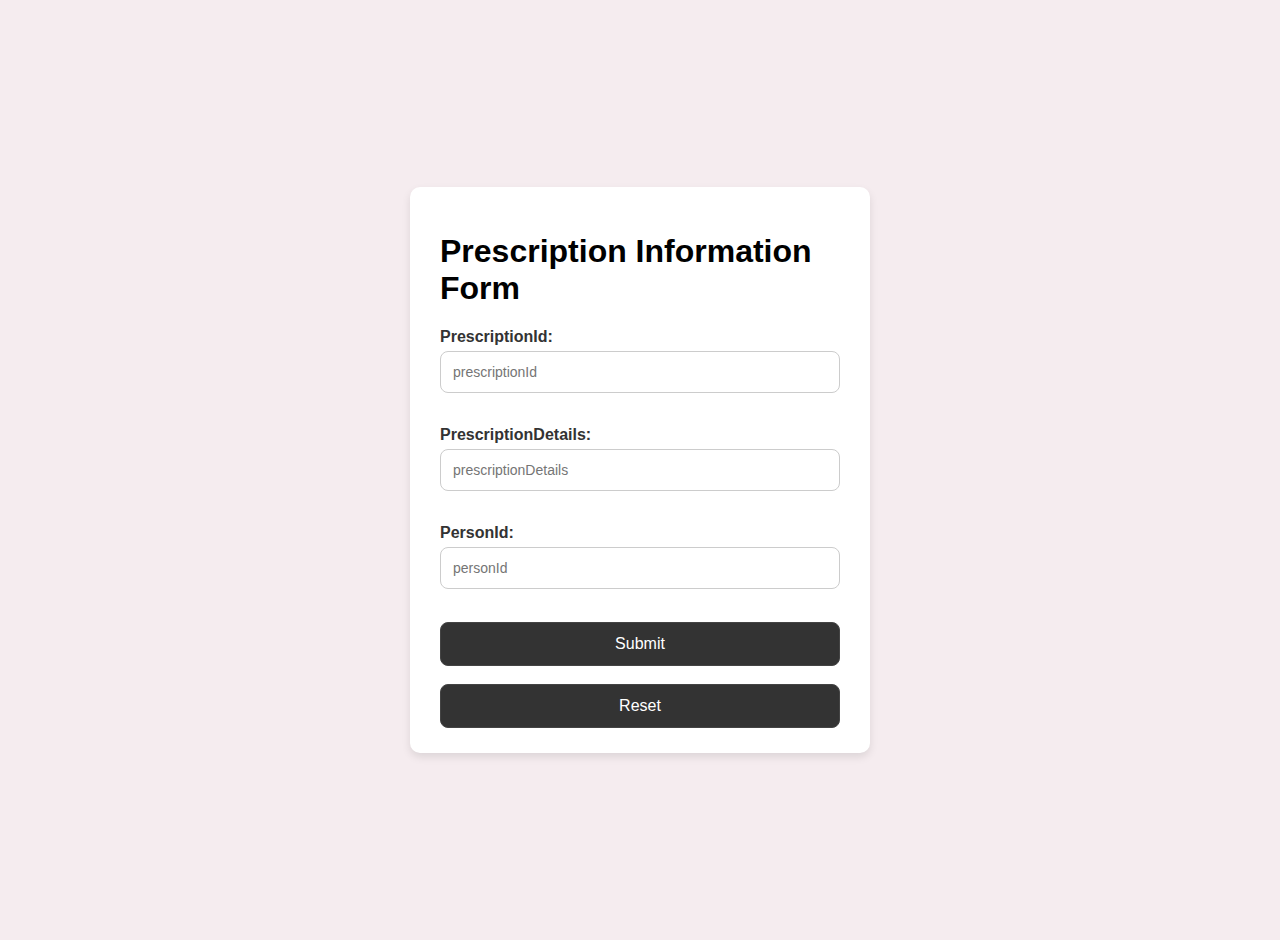
<file: src/main/webapp/prescriptionInsert.html>
<!DOCTYPE html>
<html lang="en">
<head>
    <meta charset="UTF-8">
    <title>Prescription Form</title>
</head>
<link rel="stylesheet" href="style.css">
<body>
<div class="form-container">
    <h1>Prescription Information Form</h1>

    <form action="/servlet-healthcare-management-system/CreatePrescription.jsp" method="POST">

        <label for="prescriptionId">PrescriptionId:</label>
        <input type="number" id="prescriptionId" name="prescriptionId" placeholder="prescriptionId"><br>

        <label for="prescriptionDetails">PrescriptionDetails:</label>
        <input type="text" id="prescriptionDetails" name="prescriptionDetails" placeholder="prescriptionDetails"><br>

        <label for="personId">PersonId:</label>
        <input type="number" id="personId" name="personId" placeholder="personId" required><br>


        <button type="submit">Submit</button>
        <br>
        <button type="reset">Reset</button>
    </form>

</div>
</body>
</html>
</file>
<file: src/main/webapp/style.css>
/* General Body Styling */
body {
    font-family: 'Segoe UI', Tahoma, Geneva, Verdana, sans-serif;
    background-color: #f5ecef;
    padding: 20px;
    margin: 0;
    display: flex;
    justify-content: center;
    align-items: center;
    min-height: 100vh;
}

/* Form Container */
.form-container {
    background-color: #ffffff;
    padding: 25px 30px;
    border-radius: 10px;
    box-shadow: 0 4px 8px rgba(0, 0, 0, 0.1);
    max-width: 400px;
    width: 100%;
    transition: transform 0.3s ease;
}

.form-container:hover {
    transform: scale(1.02);
}

/* Form Styling */
form {
    display: flex;
    flex-direction: column;
}

/* Label Styling */
label {
    font-weight: 600;
    margin-bottom: 5px;
    color: #333;
}

/* Input and Select Styling */
input, select {
    padding: 12px;
    margin-bottom: 15px;
    border: 1px solid #ccc;
    border-radius: 8px;
    font-size: 14px;
    transition: border-color 0.3s ease;
}

input:focus, select:focus {
    border-color: #007bff;
    outline: none;
    box-shadow: 0 0 5px rgba(0, 123, 255, 0.5);
}

/* Button Styling */
button {
    background-color: #007bff;
    color: white;
    padding: 12px;
    border: none;
    border-radius: 8px;
    font-size: 16px;
    cursor: pointer;
    transition: background-color 0.3s ease;
}

button:hover {
    background-color: #0056b3;
}

/* Responsive Design */
@media (max-width: 480px) {
    .form-container {
        padding: 20px;
    }
}

button {
    background-color: #333; /* Dark Gray */
    color: #fff;
    border: 1px solid #444;
}
button:hover {
    background-color: #555; /* Slightly Lighter Gray */
}
</file>
